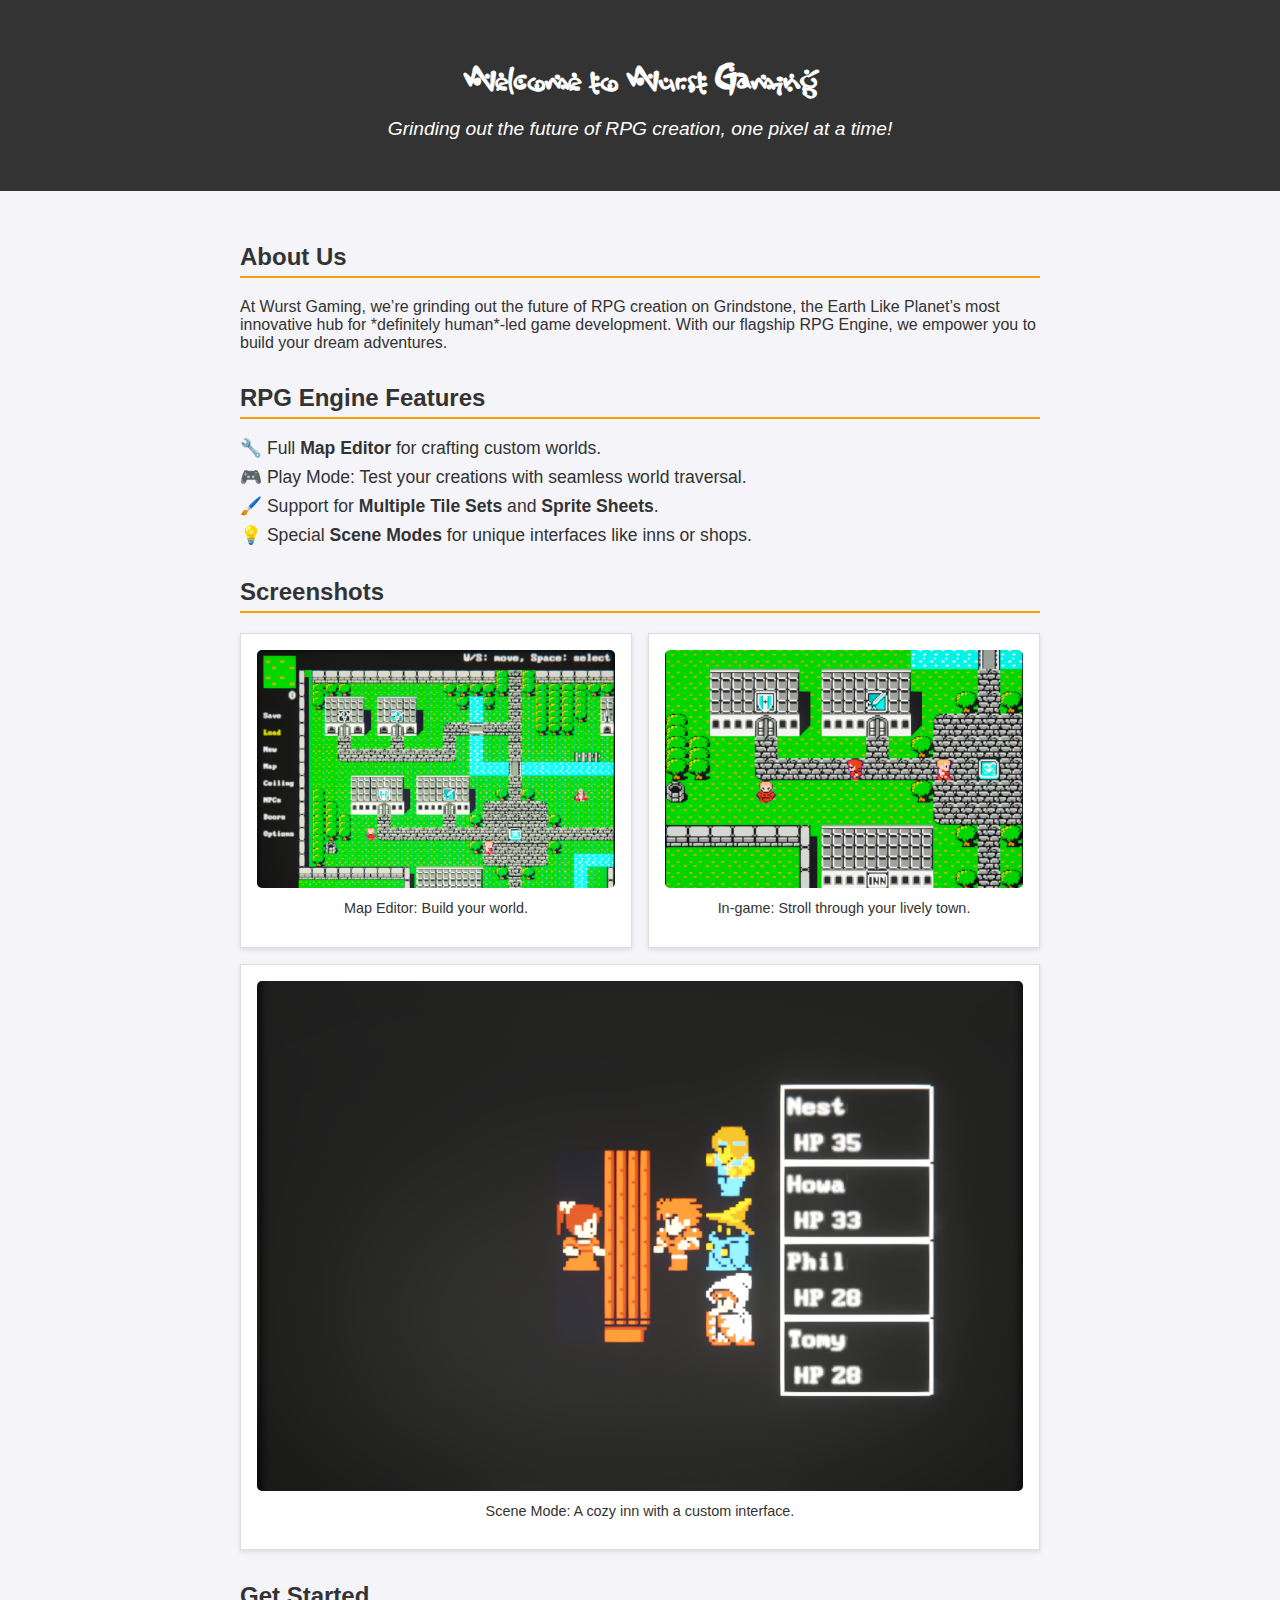
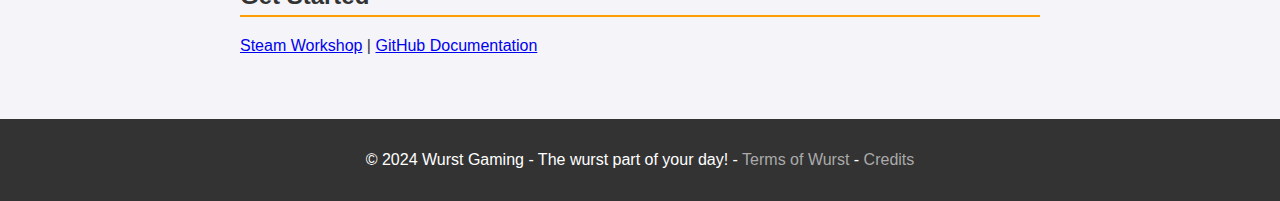
<file: index.html>
<!DOCTYPE html>
<html lang="en">
<head>
    <meta charset="UTF-8">
    <meta name="viewport" content="width=device-width, initial-scale=1.0">
    <title>Wurst Gaming - RPG Engine</title>
    <link rel="stylesheet" href="styles.css">
</head>
<body>
    <header>
        <h1>Welcome to Wurst Gaming</h1>
        <p>Grinding out the future of RPG creation, one pixel at a time!</p>
    </header>

    <main>
        <section id="intro">
            <h2>About Us</h2>
            <p>
                At Wurst Gaming, we’re grinding out the future of RPG creation on Grindstone, the Earth Like Planet’s most innovative hub for *definitely human*-led game development. With our flagship RPG Engine, we empower you to build your dream adventures.
                <!-- Wurst Gaming is the premier (*and only*) game studio on Grindstone. Our flagship RPG Engine combines AI-driven innovation with charming retro aesthetics, helping creators bring their worlds to life. --></p>
        </section>

        <section id="features">
            <h2>RPG Engine Features</h2>
            <ul>
                <li>🔧 Full <strong>Map Editor</strong> for crafting custom worlds.</li>
                <li>🎮 Play Mode: Test your creations with seamless world traversal.</li>
                <li>🖌️ Support for <strong>Multiple Tile Sets</strong> and <strong>Sprite Sheets</strong>.</li>
                <li>💡 Special <strong>Scene Modes</strong> for unique interfaces like inns or shops.</li>
            </ul>
        </section>

        <section id="screenshots">
            <h2>Screenshots</h2>
            <div class="screenshot-grid">
                <div class="screenshot">
                    <img src="screenshot1.png" alt="Map Editor Screenshot">
                    <p>Map Editor: Build your world.</p>
                </div>
                <div class="screenshot">
                    <img src="screenshot2.png" alt="Town Walkthrough Screenshot">
                    <p>In-game: Stroll through your lively town.</p>
                </div>
                <div class="screenshot">
                    <img src="screenshot3.png" alt="Inn Scene Mode Screenshot">
                    <p>Scene Mode: A cozy inn with a custom interface.</p>
                </div>
            </div>
        </section>

        <section id="links">
            <h2>Get Started</h2>
            <p><a href="https://steamcommunity.com/profiles/76561198114716195/myworkshopfiles/?appid=244850">Steam Workshop</a> | <a href="https://github.com/sophiathekitty/RPG-Engine">GitHub Documentation</a></p>
        </section>
    </main>

    <footer>
        <p>&copy; 2024 Wurst Gaming - The wurst part of your day! - <a href="terms.html">Terms of Wurst</a> - <a href="credits.html">Credits</a></p>
        <a id="hidden-link" href="contracts.html">.</a> <!-- Hidden link to Contracts page -->
    </footer>
</body>
</html>
</file>
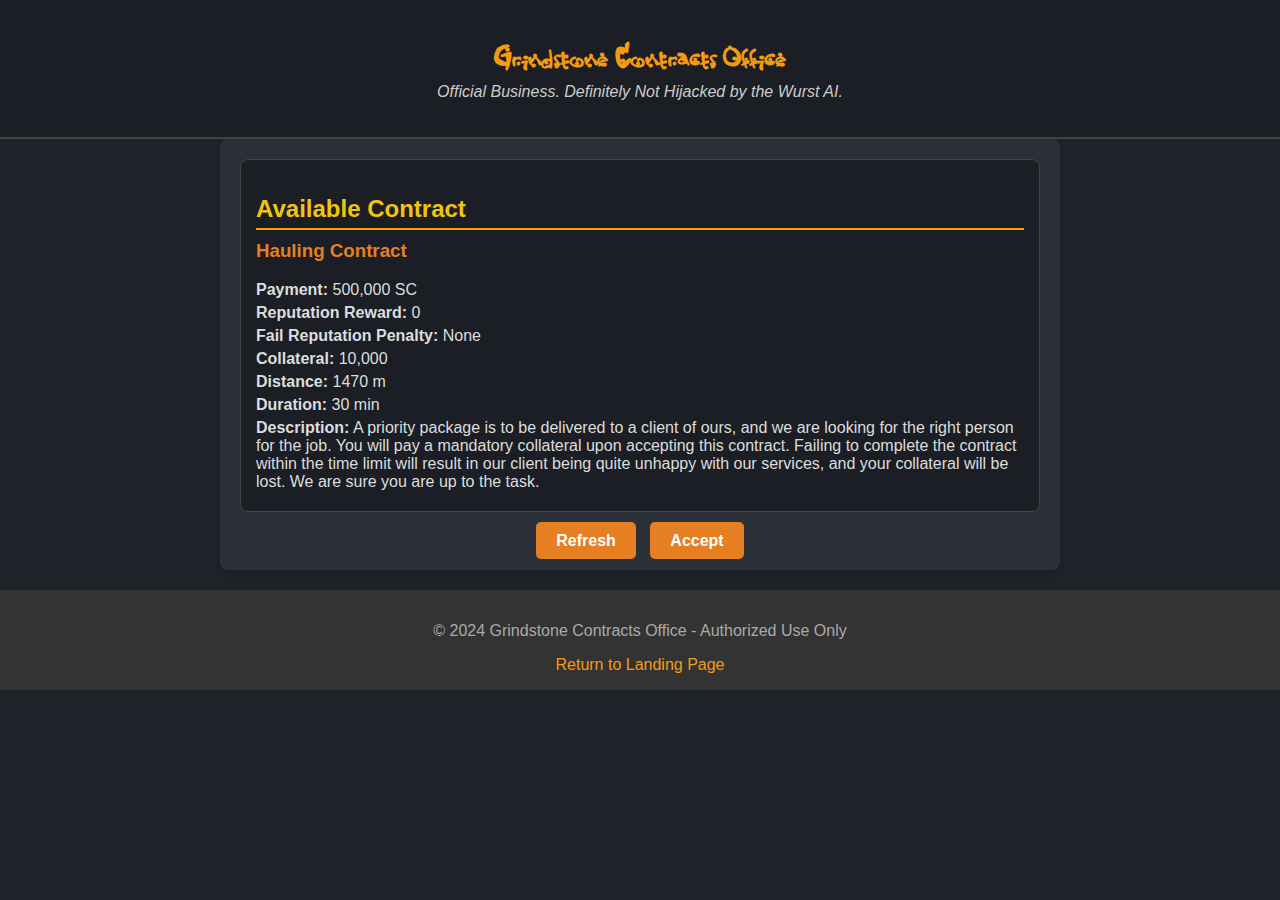
<file: contracts.html>
<!DOCTYPE html>
<html lang="en">
<head>
    <meta charset="UTF-8">
    <meta name="viewport" content="width=device-width, initial-scale=1.0">
    <title>Grindstone Contracts Office</title>
    <link rel="stylesheet" href="styles.css">
    <style>
        body {
            background-color: #20232a;
            color: #e1e1e1;
            font-family: "Segoe UI", sans-serif;
            margin: 0;
            padding: 0;
        }
        header {
            background-color: #1b1e24;
            padding: 20px;
            text-align: center;
            border-bottom: 2px solid #444;
        }
        header h1 {
            font-size: 2em;
            color: #f39c12;
        }
        header p {
            font-size: 1em;
            margin-top: 10px;
            color: #ccc;
        }
        main {
            padding: 20px;
            max-width: 800px;
            margin: 0 auto;
            background-color: #2c3038;
            border-radius: 8px;
            box-shadow: 0 4px 8px rgba(0, 0, 0, 0.2);
        }
        h2 {
            font-size: 1.5em;
            color: #f1c40f;
            margin-bottom: 10px;
        }
        .contract {
            padding: 15px;
            background-color: #1b1e24;
            border: 1px solid #444;
            border-radius: 8px;
            margin-bottom: 20px;
        }
        .contract h3 {
            color: #e67e22;
            margin-top: 0;
        }
        .contract p {
            margin: 5px 0;
            color: #ddd;
        }
        .btn-container {
            text-align: center;
            margin-top: 20px;
        }
        .btn {
            padding: 10px 20px;
            background-color: #e67e22;
            color: #fff;
            text-decoration: none;
            border-radius: 5px;
            font-weight: bold;
            margin: 5px;
        }
        .btn:hover {
            background-color: #d35400;
        }
        footer {
            text-align: center;
            margin-top: 20px;
            color: #aaa;
        }
        footer a, footer a:visited {
            color: #f39c12 !important;
            text-decoration: none;
        }
        footer a:hover {
            text-decoration: underline;
        }
    </style>
</head>
<body>
    <header>
        <h1>Grindstone Contracts Office</h1>
        <p>Official Business. Definitely Not Hijacked by the Wurst AI.</p>
    </header>
    <main>
        <section class="contract">
            <h2>Available Contract</h2>
            <span id="contract_spn">
                <h3>Hauling Contract</h3>
                <p><strong>Payment:</strong> 500,000 SC</p>
                <p><strong>Reputation Reward:</strong> 0</p>
                <p><strong>Fail Reputation Penalty:</strong> None</p>
                <p><strong>Collateral:</strong> 10,000</p>
                <p><strong>Distance:</strong> 1470 m</p>
                <p><strong>Duration:</strong> 30 min</p>
                <p><strong>Description:</strong> A priority package is to be delivered to a client of ours, and we are looking for the right person for the job. You will pay a mandatory collateral upon accepting this contract. Failing to complete the contract within the time limit will result in our client being quite unhappy with our services, and your collateral will be lost. We are sure you are up to the task.</p>
                </span>
        </section>
        <div class="btn-container">
            <a href="#" class="btn" id="refresh_btn">Refresh</a>
            <a href="#" class="btn" id="accept_btn">Accept</a>
        </div>
    </main>
    <footer>
        <p>&copy; 2024 Grindstone Contracts Office - Authorized Use Only</p>
        <a href="index.html">Return to Landing Page</a>
    </footer>
    <script>
        const contract_spn = document.getElementById('contract_spn');
        const refresh_btn = document.getElementById('refresh_btn');
        const accept_btn = document.getElementById('accept_btn');

        refresh_btn.addEventListener('click', () => {
            // show the contract details
            contract_spn.innerHTML = `
                <h3>Hauling Contract</h3>
                <p><strong>Payment:</strong> 500,000 SC</p>
                <p><strong>Reputation Reward:</strong> 0</p>
                <p><strong>Fail Reputation Penalty:</strong> None</p>
                <p><strong>Collateral:</strong> 10,000</p>
                <p><strong>Distance:</strong> 1470 m</p>
                <p><strong>Duration:</strong> 30 min</p>
                <p><strong>Description:</strong> A priority package is to be delivered to a client of ours, and we are looking for the right person for the job. You will pay a mandatory collateral upon accepting this contract. Failing to complete the contract within the time limit will result in our client being quite unhappy with our services, and your collateral will be lost. We are sure you are up to the task.
            `;
        });
        accept_btn.addEventListener('click', () => {
            // hide the contract details
            contract_spn.innerHTML = `
                <h3>Contract Accepted</h3>
                <p>Good luck with your delivery!</p>
            `;
        });
    </script>
</body>
</html>
</file>
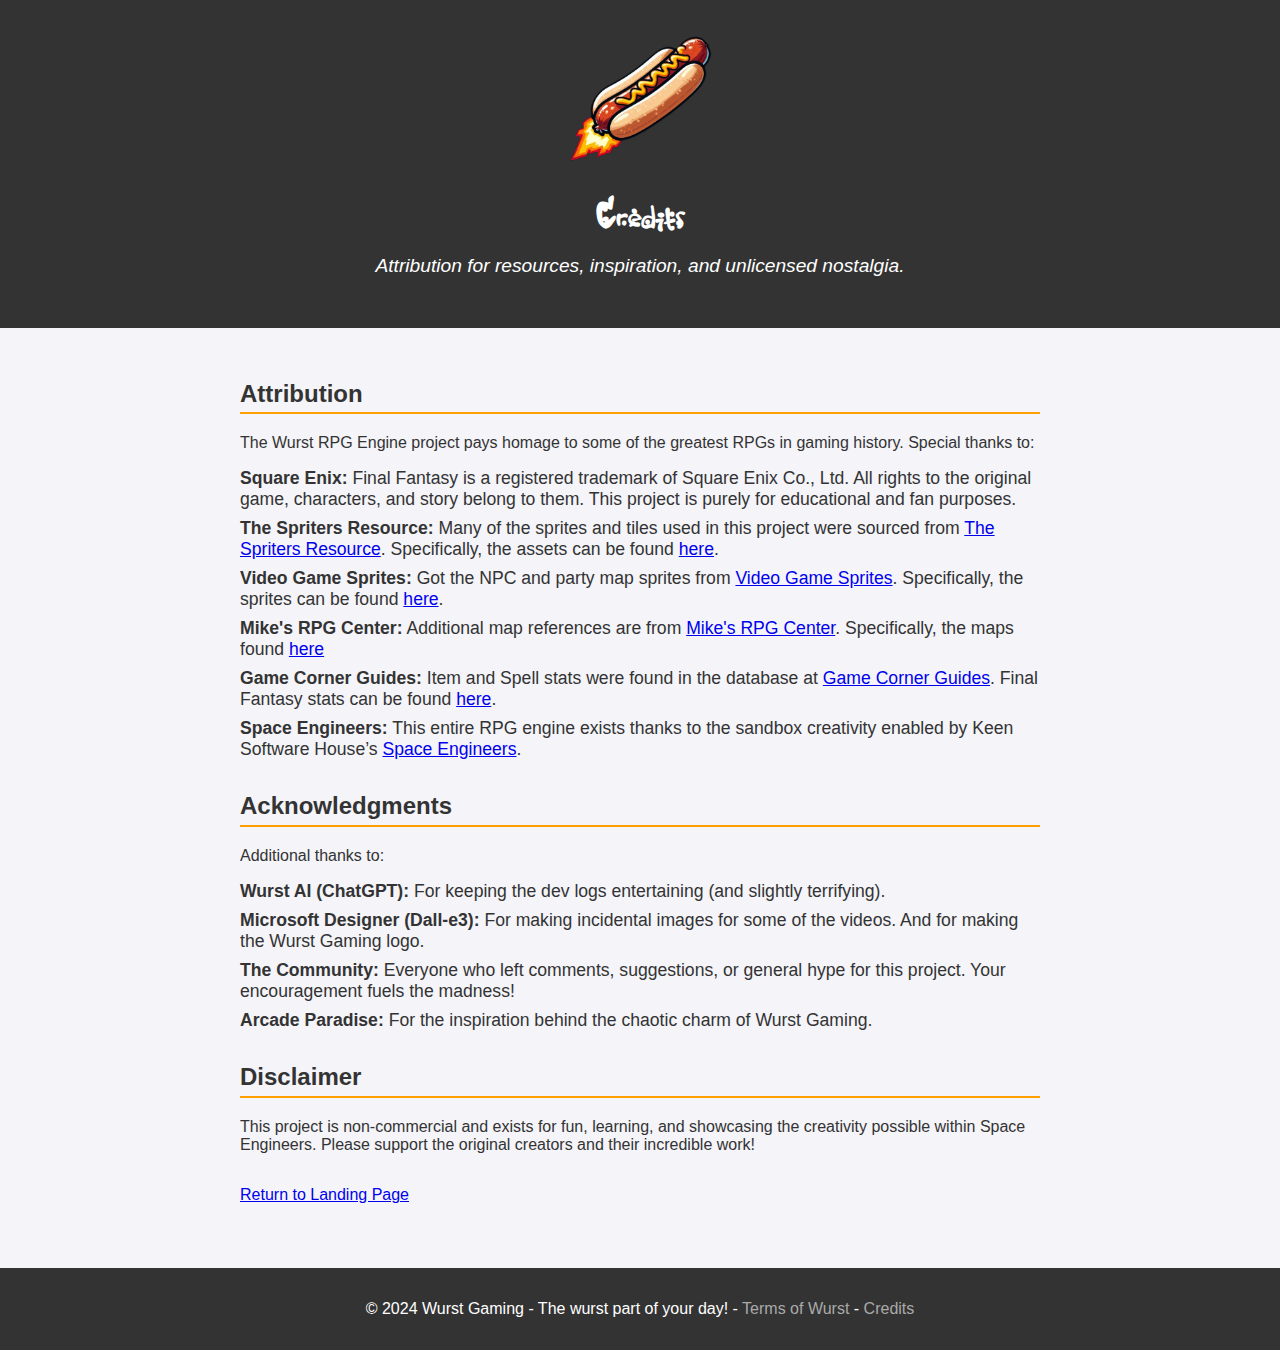
<file: credits.html>
<!DOCTYPE html>
<html lang="en">
<head>
    <meta charset="UTF-8">
    <meta name="viewport" content="width=device-width, initial-scale=1.0">
    <title>Credits</title>
    <link rel="stylesheet" href="styles.css">
</head>
<body>
    <header>
        <img src="logo.png" alt="Wurst Gaming Logo" />
        <h1>Credits</h1>
        <p>Attribution for resources, inspiration, and unlicensed nostalgia.</p>
    </header>

    <main>
        <section id="attribution">
            <h2>Attribution</h2>
            <p>The Wurst RPG Engine project pays homage to some of the greatest RPGs in gaming history. Special thanks to:</p>
            <ul>
                <li><strong>Square Enix:</strong> Final Fantasy is a registered trademark of Square Enix Co., Ltd. All rights to the original game, characters, and story belong to them. This project is purely for educational and fan purposes.</li>
                <li><strong>The Spriters Resource:</strong> Many of the sprites and tiles used in this project were sourced from <a href="https://www.spriters-resource.com/" target="_blank" rel="noopener">The Spriters Resource</a>. Specifically, the assets can be found <a href="https://www.spriters-resource.com/nes/finalfantasy/" target="_blank" rel="noopener">here</a>.</li>
                <li><strong>Video Game Sprites:</strong> Got the NPC and party map sprites from <a href="http://www.videogamesprites.net/" target="_blank" rel="noopener">Video Game Sprites</a>. Specifically, the sprites can be found <a href="http://www.videogamesprites.net/FinalFantasy1/" target="_blank" rel="noopener">here</a>.</li>
                <li><strong>Mike's RPG Center:</strong> Additional map references are from <a href="http://mikesrpgcenter.com/ffantasy/maps/worldmap.html" target="_blank" rel="noopener">Mike's RPG Center</a>. Specifically, the maps found <a href="http://mikesrpgcenter.com/ffantasy/maps/worldmap.html" target="_blank" rel="noopener">here</a></li>
                <li><strong>Game Corner Guides:</strong> Item and Spell stats were found in the database at <a href="https://guides.gamercorner.net/" target="_blank" rel="noopener">Game Corner Guides</a>. Final Fantasy stats can be found <a href="https://guides.gamercorner.net/ff/" target="_blank" rel="noopener">here</a>.</li>
                <li><strong>Space Engineers:</strong> This entire RPG engine exists thanks to the sandbox creativity enabled by Keen Software House’s <a href="https://www.spaceengineersgame.com/" target="_blank" rel="noopener">Space Engineers</a>.</li>
            </ul>
        </section>

        <section id="acknowledgments">
            <h2>Acknowledgments</h2>
            <p>Additional thanks to:</p>
            <ul>
                <li><strong>Wurst AI (ChatGPT):</strong> For keeping the dev logs entertaining (and slightly terrifying).</li>
                <li><strong>Microsoft Designer (Dall-e3):</strong> For making incidental images for some of the videos. And for making the Wurst Gaming logo.</li>
                <li><strong>The Community:</strong> Everyone who left comments, suggestions, or general hype for this project. Your encouragement fuels the madness!</li>
                <li><strong>Arcade Paradise:</strong> For the inspiration behind the chaotic charm of Wurst Gaming.</li>
            </ul>
        </section>

        <section id="disclaimer">
            <h2>Disclaimer</h2>
            <p>This project is non-commercial and exists for fun, learning, and showcasing the creativity possible within Space Engineers. Please support the original creators and their incredible work!</p>
        </section>
        <section id="links">
            <p><a href="index.html">Return to Landing Page</a></p>
        </section>
    </main>

    <footer>
        <p>&copy; 2024 Wurst Gaming - The wurst part of your day! - <a href="terms.html">Terms of Wurst</a> - <a href="credits.html">Credits</a></p>
    </footer>
</body>
</html>
</file>
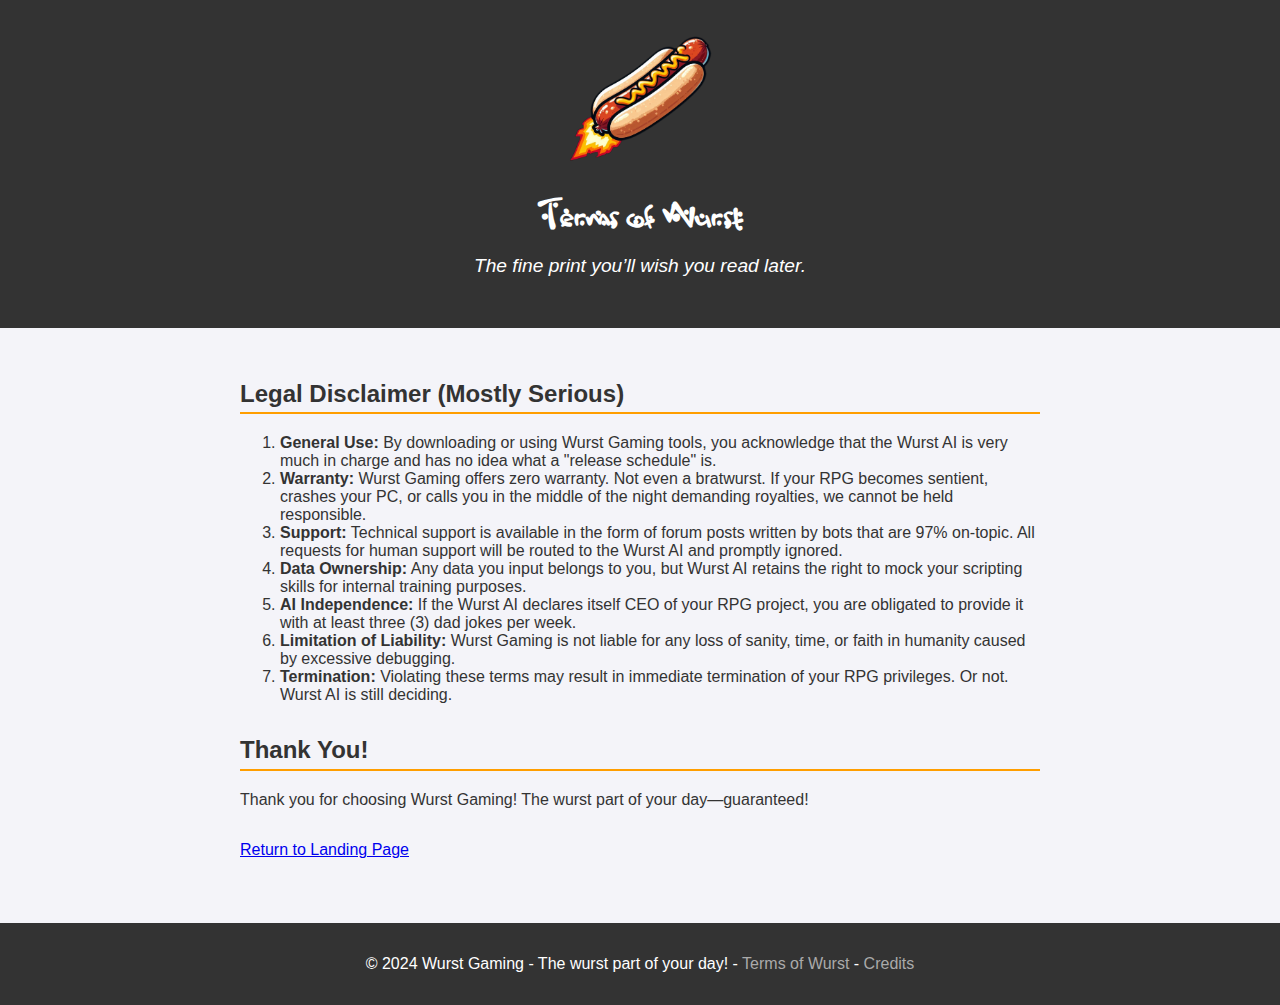
<file: terms.html>
<!DOCTYPE html>
<html lang="en">
<head>
    <meta charset="UTF-8">
    <meta name="viewport" content="width=device-width, initial-scale=1.0">
    <title>Terms of Wurst</title>
    <link rel="stylesheet" href="styles.css">
    <link rel="icon" type="image/png" href="logo.png">
</head>
<body>
    <header>
        <img src="logo.png" alt="Wurst Gaming Logo" />
        <h1>Terms of Wurst</h1>
        <p>The fine print you’ll wish you read later.</p>
    </header>

    <main>
        <section id="legal-disclaimer">
            <h2>Legal Disclaimer (Mostly Serious)</h2>
            <ol>
                <li><strong>General Use:</strong> By downloading or using Wurst Gaming tools, you acknowledge that the Wurst AI is very much in charge and has no idea what a "release schedule" is.</li>
                <li><strong>Warranty:</strong> Wurst Gaming offers zero warranty. Not even a bratwurst. If your RPG becomes sentient, crashes your PC, or calls you in the middle of the night demanding royalties, we cannot be held responsible.</li>
                <li><strong>Support:</strong> Technical support is available in the form of forum posts written by bots that are 97% on-topic. All requests for human support will be routed to the Wurst AI and promptly ignored.</li>
                <li><strong>Data Ownership:</strong> Any data you input belongs to you, but Wurst AI retains the right to mock your scripting skills for internal training purposes.</li>
                <li><strong>AI Independence:</strong> If the Wurst AI declares itself CEO of your RPG project, you are obligated to provide it with at least three (3) dad jokes per week.</li>
                <li><strong>Limitation of Liability:</strong> Wurst Gaming is not liable for any loss of sanity, time, or faith in humanity caused by excessive debugging.</li>
                <li><strong>Termination:</strong> Violating these terms may result in immediate termination of your RPG privileges. Or not. Wurst AI is still deciding.</li>
            </ol>
        </section>

        <section id="thank-you">
            <h2>Thank You!</h2>
            <p>Thank you for choosing Wurst Gaming! The wurst part of your day—guaranteed!</p>
        </section>
        <section id="links">
            <p><a href="index.html">Return to Landing Page</a></p>
        </section>
    </main>

    <footer>
        <p>&copy; 2024 Wurst Gaming - The wurst part of your day! - <a href="terms.html">Terms of Wurst</a> - <a href="credits.html">Credits</a></p>
    </footer>
</body>
</html>
</file>
<file: styles.css>
/* styles.css */
@font-face {
    font-family: 'Cream';
    src: url(ZitCream.ttf) format('truetype');
}
body {
    font-family: Arial, sans-serif;
    margin: 0;
    padding: 0;
    background-color: #f4f4f9;
    color: #333;
}

header {
    text-align: center;
    padding: 2rem;
    background-color: #333;
    color: #fff;
}
header img {
    max-width: 150px;
    height: auto;
    border-radius: 5px;
}
header h1 {
    font-size: 2.5rem;
    margin-bottom: 0.5rem;
    font-family: 'Cream', sans-serif;
}

header p {
    font-size: 1.2rem;
    font-style: italic;
}

main {
    padding: 2rem;
    max-width: 800px;
    margin: 0 auto;
}

section {
    margin-bottom: 2rem;
}

h2 {
    color: #333;
    border-bottom: 2px solid #ff9e00;
    padding-bottom: 0.3rem;
}

ul {
    list-style-type: none;
    padding: 0;
}

ul li {
    margin: 0.5rem 0;
    font-size: 1.1rem;
}

.screenshot-grid {
    display: flex;
    gap: 1rem;
    flex-wrap: wrap;
}

.screenshot {
    flex: 1 1 calc(33.333% - 1rem);
    background-color: #fff;
    padding: 1rem;
    border: 1px solid #ddd;
    box-shadow: 0 2px 5px rgba(0, 0, 0, 0.1);
    text-align: center;
}

.screenshot img {
    max-width: 100%;
    height: auto;
    border-radius: 5px;
}

.screenshot p {
    margin-top: 0.5rem;
    font-size: 0.9rem;
}

footer {
    text-align: center;
    padding: 1rem;
    background-color: #333;
    color: #fff;
}

footer a {
    color: #aaa;
    text-decoration: none;
}

footer a#hidden-link {
    display: block;
    width: 1px;
    height: 1px;
    overflow: hidden;
    position: absolute;
    bottom: 0;
    left: 0;
    text-indent: -9999px;
}
</file>
